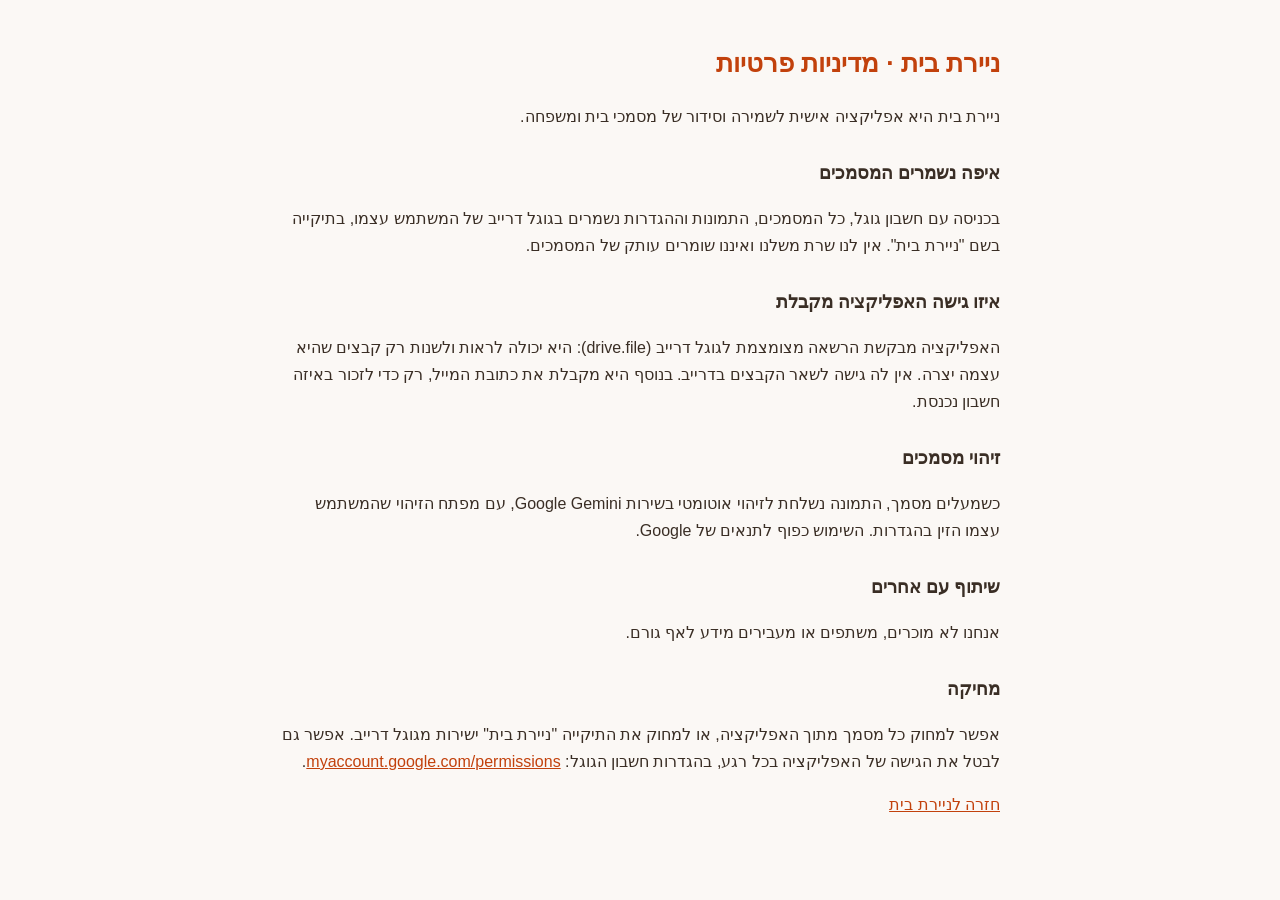
<file: privacy.html>
<!doctype html>
<html lang="he" dir="rtl">
<head>
<meta charset="utf-8">
<meta name="viewport" content="width=device-width, initial-scale=1">
<title>ניירת בית · פרטיות</title>
<style>
  body { font-family: "Segoe UI", Arial, sans-serif; max-width: 720px; margin: 0 auto; padding: 24px 16px 48px; color: #3A2E25; background: #FBF8F5; line-height: 1.7; }
  h1 { color: #C2410C; font-size: 26px; }
  h2 { font-size: 18px; margin-top: 28px; }
  a { color: #C2410C; }
</style>
</head>
<body>
<h1>ניירת בית · מדיניות פרטיות</h1>
<p>ניירת בית היא אפליקציה אישית לשמירה וסידור של מסמכי בית ומשפחה.</p>

<h2>איפה נשמרים המסמכים</h2>
<p>בכניסה עם חשבון גוגל, כל המסמכים, התמונות וההגדרות נשמרים בגוגל דרייב של המשתמש עצמו, בתיקייה בשם "ניירת בית". אין לנו שרת משלנו ואיננו שומרים עותק של המסמכים.</p>

<h2>איזו גישה האפליקציה מקבלת</h2>
<p>האפליקציה מבקשת הרשאה מצומצמת לגוגל דרייב (drive.file): היא יכולה לראות ולשנות רק קבצים שהיא עצמה יצרה. אין לה גישה לשאר הקבצים בדרייב. בנוסף היא מקבלת את כתובת המייל, רק כדי לזכור באיזה חשבון נכנסת.</p>

<h2>זיהוי מסמכים</h2>
<p>כשמעלים מסמך, התמונה נשלחת לזיהוי אוטומטי בשירות Google Gemini, עם מפתח הזיהוי שהמשתמש עצמו הזין בהגדרות. השימוש כפוף לתנאים של Google.</p>

<h2>שיתוף עם אחרים</h2>
<p>אנחנו לא מוכרים, משתפים או מעבירים מידע לאף גורם.</p>

<h2>מחיקה</h2>
<p>אפשר למחוק כל מסמך מתוך האפליקציה, או למחוק את התיקייה "ניירת בית" ישירות מגוגל דרייב. אפשר גם לבטל את הגישה של האפליקציה בכל רגע, בהגדרות חשבון הגוגל: <a href="https://myaccount.google.com/permissions">myaccount.google.com/permissions</a>.</p>

<p><a href="./">חזרה לניירת בית</a></p>
</body>
</html>
</file>
